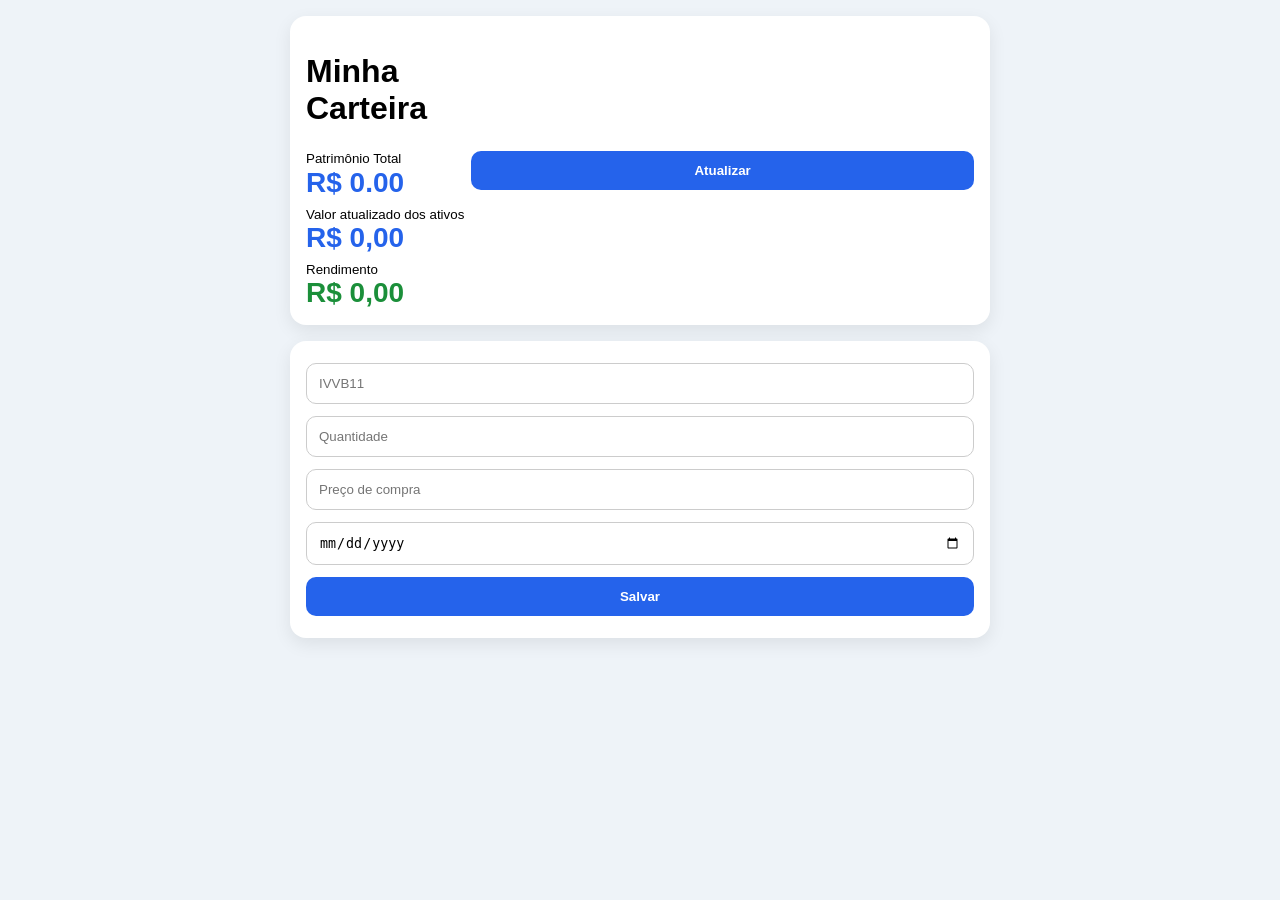
<file: index.html>
<!DOCTYPE html>
<html lang="pt-BR">
<head>
<meta charset="UTF-8">
<meta name="viewport" content="width=device-width,initial-scale=1">
<title>Minha Carteira</title>
<link rel="manifest" href="manifest.json">
<link rel="stylesheet" href="style.css">
</head>
<body>
<div class="container">
  <div class="header card">
    <div>
      <h1>Minha Carteira</h1>
      <small>Patrimônio Total</small>
      <div id="patrimonio" class="valor">R$ 0,00</div>
      <small style="margin-top:8px;display:block">Valor atualizado dos ativos</small>
      <div id="valorAtivos" class="valor">R$ 0,00</div>
      <small style="margin-top:8px;display:block">Rendimento</small>
      <div id="rendimento" class="valor" style="color:#1b8f3a">R$ 0,00</div>
    </div>
    <button onclick="atualizar()">Atualizar</button>
  </div>

  <div class="card">
    <input id="ativo" placeholder="IVVB11">
    <input id="qtd" type="number" placeholder="Quantidade">
    <input id="compra" type="number" step="0.01" placeholder="Preço de compra">
    <input id="data" type="date">
    <button onclick="salvar()">Salvar</button>
  </div>

  <div id="lista"></div>
</div>
<script src="app.js"></script>
</body>
</html>
</file>
<file: style.css>
body{margin:0;background:#eef3f8;font-family:Arial}
.container{max-width:700px;margin:auto;padding:16px}
.card{background:#fff;border-radius:16px;padding:16px;margin-bottom:16px;box-shadow:0 6px 18px rgba(0,0,0,.08)}
.header{display:flex;justify-content:space-between;align-items:center}
.valor{font-size:28px;font-weight:bold;color:#2563eb}
input,button{width:100%;padding:12px;margin:6px 0;border-radius:10px;border:1px solid #ccc;box-sizing:border-box}
button{background:#2563eb;color:#fff;border:none;font-weight:bold}
.ativo{border-left:6px solid #2563eb}
.row{display:flex;justify-content:space-between;margin:6px 0}
.acoes button{width:auto;margin-right:8px}
.lucro{color:#0a8f3d;font-weight:bold}
.preju{color:#c62828;font-weight:bold}
</file>
